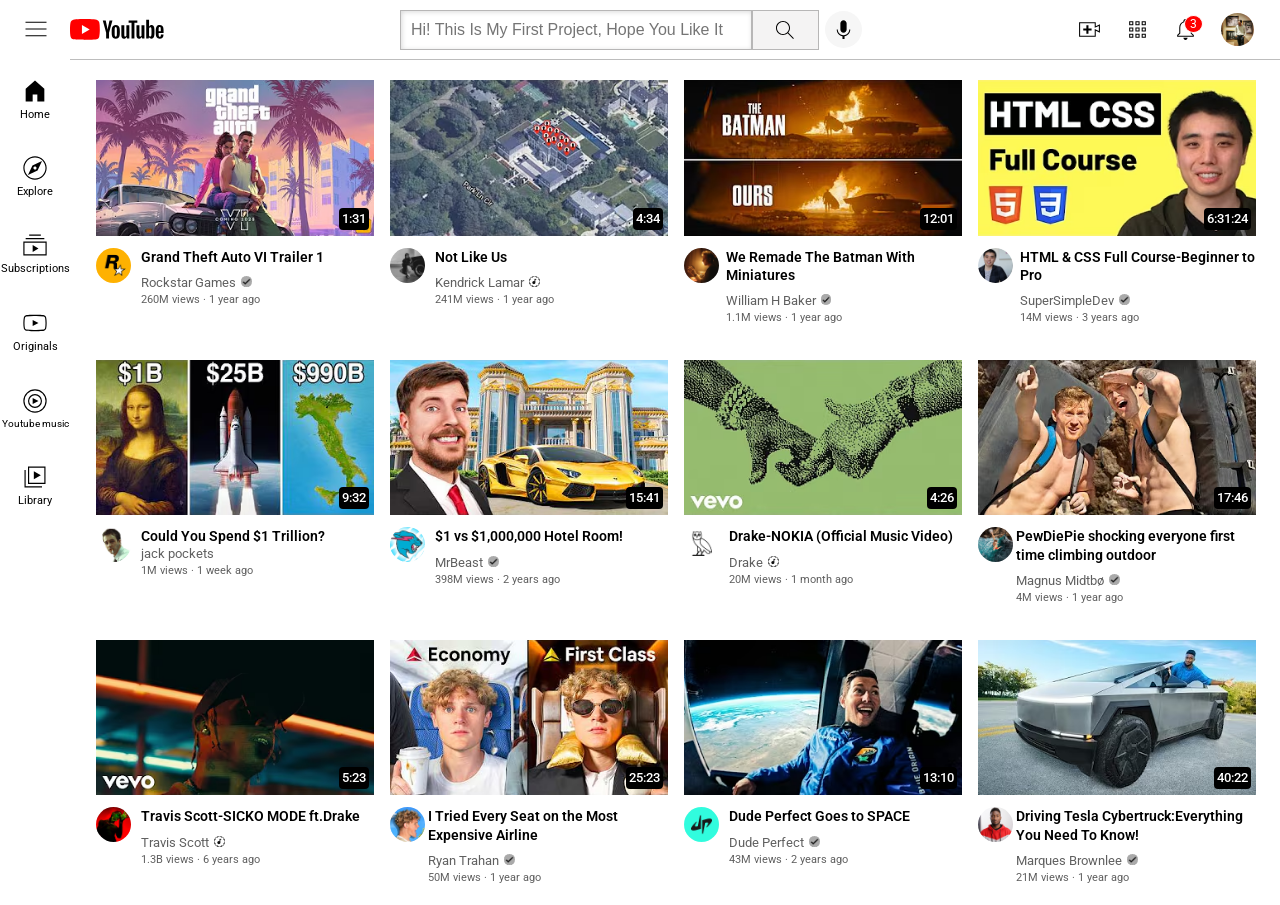
<file: index.html>
<!DOCTYPE html>
<html>
  <head>
    <title>youtube by lakshya tatoo</title>
    <link rel="preconnect" href="https://fonts.googleapis.com" />
    <link rel="preconnect" href="https://fonts.gstatic.com" crossorigin />
    <link
      href="https://fonts.googleapis.com/css2?family=Roboto:ital,wght@0,100..900;1,100..900&display=swap"
      rel="stylesheet"
    />
    <link rel="stylesheet" href="general_youtube.css" />
    <link rel="stylesheet" href="video_youtube.css" />
    <link rel="stylesheet" href="header_youtube.css" />
    <link rel="stylesheet" href="sidebar.css" />
    <meta name="viewport" content="width=device-width, initial-scale=1.0" />
  </head>
  <body>
    <header class="header">
      <div class="left-section">
        <img class="hamburger-menu" src="pictures/hamburger-menu.svg" />
        <img class="youtube-logo" src="pictures/youtube-logo.svg" />
      </div>
      <div class="middle-section">
        <input
          class="search-bar"
          type="text"
          placeholder="Hi! This Is My First Project, Hope You Like It"
        />
        <button class="search-button">
          <img class="search-icon" src="pictures/search.svg" />
          <div class="tooltip">Search</div>
        </button>
        <button class="voice-button">
          <img class="voice-icon" src="pictures/voice-search-icon.svg" />
          <div class="tooltip">Search with your voice</div>
        </button>
      </div>
      <div class="right-section">
        <div class="upload-tip">
          <img class="upload-icon" src="pictures/upload.svg" />
          <div class="tooltip">Upload</div>
        </div>
        <div class="apps-tip">
          <img class="apps-icon" src="pictures/youtube-apps.svg" />
          <div class="tooltip">Youtube Apps</div>
        </div>
        <div class="noticontainer">
          <img class="notibell-icon" src="pictures/notif bell.svg" />
          <div class="noticount">3</div>
          <div class="tooltip">Notifications</div>
        </div>
        <div class="account-tip">
          <img class="account-icon" src="pictures/account profile.jpg" />
          <div class="tooltip">Profile</div>
        </div>
      </div>
      <div class="extra-account">
        <img class="account-extra" src="pictures/account profile.jpg" />
      </div>
    </header>

    <nav class="sidebar">
      <div class="sidebar-link"><img src="pictures/home.svg" />Home</div>
      <div class="sidebar-link"><img src="pictures/explore.svg" />Explore</div>
      <div class="sidebar-link">
        <img src="pictures/subscriptions.svg" />Subscriptions
      </div>
      <div class="sidebar-link">
        <img src="pictures/originals.svg" />Originals
      </div>
      <div class="sidebar-link">
        <img src="pictures/youtube-music.svg" />
        <div class="ytmusic">Youtube music</div>
      </div>
      <div class="sidebar-link"><img src="pictures/library.svg" />Library</div>
    </nav>

    <main>
      <div class="video-grid">
        <div class="video-preview">
          <div class="thumbnail-row">
            <a href="https://www.youtube.com/watch?v=QdBZY2fkU-0"
              ><img class="thumbnail" src="pictures/rockstar_thumbnail.avif"
            /></a>
            <div class="video-time">1:31</div>
          </div>
          <div class="video-info-grid">
            <a class="link" href="https://www.youtube.com/@RockstarGames"
              ><div class="channel-picture">
                <img class="profile-picture" src="pictures/rockstar_pp.jpg" />

                <div class="tooltip">
                  <img class="tooltip-pp" src="pictures/rockstar_pp.jpg" />
                  <div class="tooltip-text-pp">
                    <p style="margin-bottom: 0">
                      <strong>Rockstar Games</strong>
                    </p>
                    <p style="margin-top: 0">12.3M subscribers</p>
                  </div>
                </div>
              </div>
            </a>

            <div class="video-info">
              <a
                class="videolink"
                href="https://www.youtube.com/watch?v=QdBZY2fkU-0"
              >
                <p class="videotitle">Grand Theft Auto VI Trailer 1</p></a
              >
              <p class="video-author">
                Rockstar Games
                <img class="ytverified" src="pictures/ytverified.png" />
              </p>
              <p class="video-stats">260M views &#183; 1 year ago</p>
            </div>
          </div>
        </div>

        <div class="video-preview">
          <div class="thumbnail-row">
            <a href="https://www.youtube.com/watch?v=T6eK-2OQtew">
              <img class="thumbnail" src="pictures/kendrick_thumbnail.avif" />
            </a>
            <div class="video-time">4:34</div>
          </div>
          <div class="video-info-grid">
            <a class="link" href="https://www.youtube.com/@kendricklamar"
              ><div class="channel-picture">
                <img class="profile-picture" src="pictures/kendrick_pp.jpg" />
                <div class="tooltip">
                  <img class="tooltip-pp" src="pictures/kendrick_pp.jpg" />
                  <div class="tooltip-text-pp">
                    <p style="margin-bottom: 0">
                      <strong>Kendrick Lamar</strong>
                    </p>
                    <p style="margin-top: 0">19.2M subscribers</p>
                  </div>
                </div>
              </div>
            </a>
            <div class="video-info">
              <a
                class="videolink"
                href="https://www.youtube.com/watch?v=T6eK-2OQtew"
              >
                <p class="videotitle">Not Like Us</p></a
              >

              <p class="video-author">
                Kendrick Lamar
                <img class="ytverified" src="pictures/musicverified.png" />
              </p>
              <p class="video-stats">241M views &#183; 1 year ago</p>
            </div>
          </div>
        </div>

        <div class="video-preview">
          <div class="thumbnail-row">
            <a href="https://www.youtube.com/watch?v=2BUJLr6j8Vs">
              <img class="thumbnail" src="pictures/william_h_thumbnail.avif" />
            </a>
            <div class="video-time">12:01</div>
          </div>
          <div class="video-info-grid">
            <a class="link" href="https://www.youtube.com/@WilliamHBaker">
              <div class="channel-picture">
                <img class="profile-picture" src="pictures/william_h_pp.jpg" />
                <div class="tooltip">
                  <img class="tooltip-pp" src="pictures/william_h_pp.jpg" />
                  <div class="tooltip-text-pp">
                    <p style="margin-bottom: 0">
                      <strong>William H Baker</strong>
                    </p>
                    <p style="margin-top: 0">354k subscribers</p>
                  </div>
                </div>
              </div>
            </a>
            <div class="video-info">
              <a
                class="videolink"
                href="https://www.youtube.com/watch?v=2BUJLr6j8Vs"
              >
                <p class="videotitle">We Remade The Batman With Miniatures</p>
              </a>
              <p class="video-author">
                William H Baker
                <img class="ytverified" src="pictures/ytverified.png" />
              </p>
              <p class="video-stats">1.1M views &#183; 1 year ago</p>
            </div>
          </div>
        </div>

        <div class="video-preview">
          <div class="thumbnail-row">
            <a href="https://www.youtube.com/watch?v=G3e-cpL7ofc">
              <img class="thumbnail" src="pictures/ssdev_thumbnail.avif" />
            </a>
            <div class="video-time">6:31:24</div>
          </div>
          <div class="video-info-grid">
            <a class="link" href="https://www.youtube.com/@SuperSimpleDev"
              ><div class="channel-picture">
                <img class="profile-picture" src="pictures/ssdev_pp.jpg" />
                <div class="tooltip">
                  <img class="tooltip-pp" src="pictures/ssdev_pp.jpg" />
                  <div class="tooltip-text-pp">
                    <p style="margin-bottom: 0">
                      <strong>SuperSimpleDev</strong>
                    </p>
                    <p style="margin-top: 0">646k subscribers</p>
                  </div>
                </div>
              </div></a
            >

            <div class="video-info">
              <a
                class="videolink"
                href="https://www.youtube.com/watch?v=G3e-cpL7ofc"
              >
                <p class="videotitle">HTML & CSS Full Course-Beginner to Pro</p>
              </a>
              <p class="video-author">
                SuperSimpleDev
                <img class="ytverified" src="pictures/ytverified.png" />
              </p>
              <p class="video-stats">14M views &#183; 3 years ago</p>
            </div>
          </div>
        </div>

        <div class="video-preview">
          <div class="thumbnail-row">
            <a href="https://www.youtube.com/watch?v=apFPtyZHuns">
              <img
                class="thumbnail"
                src="pictures/jack_pockets_thumbnail.avif"
              />
            </a>
            <div class="video-time">9:32</div>
          </div>
          <div class="video-info-grid">
            <a class="link" href="https://www.youtube.com/@jackpockets"
              ><div class="channel-picture">
                <img
                  class="profile-picture"
                  src="pictures/jack_pockets_pp.jpg"
                />
                <div class="tooltip">
                  <img class="tooltip-pp" src="pictures/jack_pockets_pp.jpg" />
                  <div class="tooltip-text-pp">
                    <p style="margin-bottom: 0">
                      <strong>jack pockets</strong>
                    </p>
                    <p style="margin-top: 0">109k subscribers</p>
                  </div>
                </div>
              </div></a
            >

            <div class="video-info">
              <a
                class="videolink"
                href="https://www.youtube.com/watch?v=apFPtyZHuns"
              >
                <p class="videotitle">Could You Spend $1 Trillion?</p>
              </a>
              <p class="video-author">jack pockets</p>
              <p class="video-stats">1M views &#183; 1 week ago</p>
            </div>
          </div>
        </div>

        <div class="video-preview">
          <div class="thumbnail-row">
            <a href="https://www.youtube.com/watch?v=iogcY_4xGjo">
              <img class="thumbnail" src="pictures/mrbeast_thumbnail.avif" />
            </a>
            <div class="video-time">15:41</div>
          </div>
          <div class="video-info-grid">
            <a class="link" href="https://www.youtube.com/@MrBeast/videos"
              ><div class="channel-picture">
                <img class="profile-picture" src="pictures/mrbeast_pp.jpg" />
                <div class="tooltip">
                  <img class="tooltip-pp" src="pictures/mrbeast_pp.jpg" />
                  <div class="tooltip-text-pp">
                    <p style="margin-bottom: 0">
                      <strong>MrBeast</strong>
                    </p>
                    <p style="margin-top: 0">396M subscribers</p>
                  </div>
                </div>
              </div>
            </a>

            <div class="video-info">
              <a
                class="videolink"
                href="https://www.youtube.com/watch?v=iogcY_4xGjo"
              >
                <p class="videotitle">$1 vs $1,000,000 Hotel Room!</p>
              </a>
              <p class="video-author">
                MrBeast <img class="ytverified" src="pictures/ytverified.png" />
              </p>
              <p class="video-stats">398M views &#183; 2 years ago</p>
            </div>
          </div>
        </div>

        <div class="video-preview">
          <div class="thumbnail-row">
            <a href="https://www.youtube.com/watch?v=8ekJMC8OtGU">
              <img class="thumbnail" src="pictures/drake_thumbnail.avif" />
            </a>
            <div class="video-time">4:26</div>
          </div>
          <div class="video-info-grid">
            <a
              class="link"
              href="https://www.youtube.com/channel/UCByOQJjav0CUDwxCk-jVNRQ"
              ><div class="channel-picture">
                <img class="profile-picture" src="pictures/drake_pp.jpg" />
                <div class="tooltip">
                  <img class="tooltip-pp" src="pictures/drake_pp.jpg" />
                  <div class="tooltip-text-pp">
                    <p style="margin-bottom: 0">
                      <strong>Drake</strong>
                    </p>
                    <p style="margin-top: 0">30.9M subscribers</p>
                  </div>
                </div>
              </div>
            </a>

            <div class="video-info">
              <a
                class="videolink"
                href="https://www.youtube.com/watch?v=8ekJMC8OtGU"
              >
                <p class="videotitle">Drake-NOKIA (Official Music Video)</p>
              </a>
              <p class="video-author">
                Drake
                <img class="ytverified" src="pictures/musicverified.png" />
              </p>
              <p class="video-stats">20M views &#183; 1 month ago</p>
            </div>
          </div>
        </div>

        <div class="video-preview">
          <div class="thumbnail-row">
            <a href="https://www.youtube.com/watch?v=cNQ4pg0gPe4&t=3s">
              <img class="thumbnail" src="pictures/magnus_thumbnail.avif" />
            </a>
            <div class="video-time">17:46</div>
          </div>
          <div class="video-info-grid">
            <a class="link" href="https://www.youtube.com/@magmidt"
              ><div class="channel-picture">
                <img class="profile-picture" src="pictures/magnus_pp.jpg" />
                <div class="tooltip">
                  <img class="tooltip-pp" src="pictures/magnus_pp.jpg" />
                  <div class="tooltip-text-pp">
                    <p style="margin-bottom: 0">
                      <strong>Magnus Midtbø</strong>
                    </p>
                    <p style="margin-top: 0">2.88M subscribers</p>
                  </div>
                </div>
              </div>
            </a>

            <div class="video-info">
              <a
                class="videolink"
                href="https://www.youtube.com/watch?v=cNQ4pg0gPe4&t=3s"
                ><p class="videotitle">
                  PewDiePie shocking everyone first time climbing outdoor
                </p></a
              >

              <p class="video-author">
                Magnus Midtbø
                <img class="ytverified" src="pictures/ytverified.png" />
              </p>
              <p class="video-stats">4M views &#183; 1 year ago</p>
            </div>
          </div>
        </div>

        <div class="video-preview">
          <div class="thumbnail-row">
            <a href="https://www.youtube.com/watch?v=6ONRf7h3Mdk">
              <img
                class="thumbnail"
                src="pictures/travis_scott_thumbnail.avif"
              />
            </a>
            <div class="video-time">5:23</div>
          </div>
          <div class="video-info-grid">
            <a
              class="link"
              href="https://www.youtube.com/channel/UCtxdfwb9wfkoGocVUAJ-Bmg"
              ><div class="channel-picture">
                <img
                  class="profile-picture"
                  src="pictures/travis_scott_pp.jpg"
                />
                <div class="tooltip">
                  <img class="tooltip-pp" src="pictures/travis_scott_pp.jpg" />
                  <div class="tooltip-text-pp">
                    <p style="margin-bottom: 0">
                      <strong>Travis Scott</strong>
                    </p>
                    <p style="margin-top: 0">19.9M subscribers</p>
                  </div>
                </div>
              </div>
            </a>

            <div class="video-info">
              <a
                class="videolink"
                href="https://www.youtube.com/watch?v=6ONRf7h3Mdk"
              >
                <p class="videotitle">Travis Scott-SICKO MODE ft.Drake</p>
              </a>
              <p class="video-author">
                Travis Scott
                <img class="ytverified" src="pictures/musicverified.png" />
              </p>
              <p class="video-stats">1.3B views &#183; 6 years ago</p>
            </div>
          </div>
        </div>

        <div class="video-preview">
          <div class="thumbnail-row">
            <a href="https://www.youtube.com/watch?v=ymvjfu_Hm_8">
              <img
                class="thumbnail"
                src="pictures/ryan_trahan_thumbnail.avif"
              />
            </a>
            <div class="video-time">25:23</div>
          </div>
          <div class="video-info-grid">
            <a class="link" href="https://www.youtube.com/@ryan/videos"
              ><div class="channel-picture">
                <img
                  class="profile-picture"
                  src="pictures/ryan_trahan_pp.jpg"
                />
                <div class="tooltip">
                  <img class="tooltip-pp" src="pictures/ryan_trahan_pp.jpg" />
                  <div class="tooltip-text-pp">
                    <p style="margin-bottom: 0">
                      <strong>Ryan Trahan</strong>
                    </p>
                    <p style="margin-top: 0">19.9M subscribers</p>
                  </div>
                </div>
              </div>
            </a>

            <div class="video-info">
              <a
                class="videolink"
                href="https://www.youtube.com/watch?v=ymvjfu_Hm_8"
                ><p class="videotitle">
                  I Tried Every Seat on the Most Expensive Airline
                </p></a
              >

              <p class="video-author">
                Ryan Trahan
                <img class="ytverified" src="pictures/ytverified.png" />
              </p>
              <p class="video-stats">50M views &#183; 1 year ago</p>
            </div>
          </div>
        </div>

        <div class="video-preview">
          <div class="thumbnail-row">
            <a href="https://www.youtube.com/watch?v=YXXlSG-du7c">
              <img
                class="thumbnail"
                src="pictures/dude_perfect_thumbnail.avif"
              />
            </a>
            <div class="video-time">13:10</div>
          </div>
          <div class="video-info-grid">
            <a class="link" href="https://www.youtube.com/@dudeperfect"
              ><div class="channel-picture">
                <img
                  class="profile-picture"
                  src="pictures/dude_perfect_pp.jpg"
                />
                <div class="tooltip">
                  <img class="tooltip-pp" src="pictures/dude_perfect_pp.jpg" />
                  <div class="tooltip-text-pp">
                    <p style="margin-bottom: 0">
                      <strong>Dude Perfect</strong>
                    </p>
                    <p style="margin-top: 0">61.1M subscribers</p>
                  </div>
                </div>
              </div>
            </a>

            <div class="video-info">
              <a
                class="videolink"
                href="https://www.youtube.com/watch?v=YXXlSG-du7c"
              >
                <p class="videotitle">Dude Perfect Goes to SPACE</p>
              </a>
              <p class="video-author">
                Dude Perfect
                <img class="ytverified" src="pictures/ytverified.png" />
              </p>
              <p class="video-stats">43M views &#183; 2 years ago</p>
            </div>
          </div>
        </div>

        <div class="video-preview">
          <div class="thumbnail-row">
            <a href="https://www.youtube.com/watch?v=XxOh12Uhg08">
              <img class="thumbnail" src="pictures/mkbhd_thumbnail.avif" />
            </a>
            <div class="video-time">40:22</div>
          </div>
          <div class="video-info-grid">
            <a class="link" href="https://www.youtube.com/@mkbhd"
              ><div class="channel-picture">
                <img class="profile-picture" src="pictures/mkbhd_pp.jpg" />
                <div class="tooltip">
                  <img class="tooltip-pp" src="pictures/mkbhd_pp.jpg" />
                  <div class="tooltip-text-pp">
                    <p style="margin-bottom: 0">
                      <strong>Marques Brownlee</strong>
                    </p>
                    <p style="margin-top: 0">21M subscribers</p>
                  </div>
                </div>
              </div>
            </a>

            <div class="video-info">
              <a
                class="videolink"
                href="https://www.youtube.com/watch?v=XxOh12Uhg08"
                ><p class="videotitle">
                  Driving Tesla Cybertruck:Everything You Need To Know!
                </p></a
              >

              <p class="video-author">
                Marques Brownlee
                <img class="ytverified" src="pictures/ytverified.png" />
              </p>
              <p class="video-stats">21M views &#183; 1 year ago</p>
            </div>
          </div>
        </div>
      </div>
    </main>
  </body>
</html>
</file>
<file: general_youtube.css>
.p {
  margin-top: 0;
  margin-bottom: 0;
}
* {
  box-sizing: border-box;
}

body {
  height: calc(100% - 60px);
  width: 100%;
  margin: 0;
  padding: 0;
}
body {
  font-family: Roboto, arial;

  padding: 5em 1.5em 1em 6em;
}

@media (max-width: 650px) {
  body {
    padding: 4.5em 1em 1em 1em;
  }
}
</file>
<file: video_youtube.css>
.thumbnail {
  width: 100%;
  height: 100%;
}

.videotitle {
  font-size: 1em;
  margin-bottom: 0;
  line-height: 1.3em;
  margin-top: 0;
  font-weight: 600;
  color: black;
}
.videolink {
  text-decoration: none;
}

.video-info-grid {
  display: flex;
  grid-template-columns: 50px 1fr;
  font-size: 14px;
  gap: 10px;
}

.profile-picture {
  width: 35px;
  border-radius: 50px;
}

.thumbnail-row {
  margin-bottom: 8px;
  position: relative;
}

.video-author {
  font-size: 0.9em;
  color: rgb(96, 96, 96);
  margin-bottom: 3px;
  margin-top: 0px;
}

.video-stats {
  font-size: 0.8em;
  margin-bottom: 4px;
  color: rgb(96, 96, 96);
  margin-top: 0;
}

.video-grid {
  /* text-decoration: underline;inherittance most text properties*/
  display: grid;
  grid-template-columns: 1fr 1fr 1fr;
  column-gap: 1em;
  row-gap: 2em;
}
/* css inside media wil ativatewen screen size is less than equal to width or height max */
@media (min-width: 601px) and (max-width: 799px) {
  .video-grid {
    grid-template-columns: 1fr 1fr;
  }
}
@media (min-width: 800px) and (max-width: 999px) {
  .video-grid {
    grid-template-columns: 1fr 1fr 1fr;
  }
}

@media (min-width: 1000px) {
  .video-grid {
    grid-template-columns: 1fr 1fr 1fr 1fr;
  }
}
@media (max-width: 650px) {
  .video-grid {
    grid-template-columns: 1fr;
  }
  .sidebar {
    display: none;
  }
}

.video-time {
  background-color: black;
  color: white;
  position: absolute;
  bottom: 10px;
  right: 5px;
  padding: 3px 3px 4px 3px;
  font-size: 0.8em;
  border-radius: 4px;
  font-weight: 500;
}

.channel-picture .tooltip {
  position: absolute;
  display: flex;
  box-shadow: 1px 1px 5px gray;
  width: 195px;
  height: 60px;
  align-items: center;
  border-radius: 5px;
  z-index: 300;
  background-color: white;
  padding-right: 5px;
  opacity: 0;
  transition: opacity 0.15s;
  pointer-events: none;
  border: 1px solid rgb(234, 233, 233);
}

.tooltip-pp {
  height: 35px;
  margin-left: 10px;
  border-radius: 100px;
}
.tooltip-text-pp {
  margin: 20px 0 20px 10px;
  color: black;
}
.channel-picture {
  position: relative;
  height: 2em;
  width: 2em;
  border-radius: 100px;
}

.channel-picture:hover .tooltip {
  opacity: 1;
}

.link {
  height: 35px;
  width: 35px;
}
.ytverified {
  height: 11px;
  border-radius: 50px;
  margin-top: 10px;
  margin-left: 2px;
}
</file>
<file: header_youtube.css>
.header {
  height: 60px;
  display: flex;
  justify-content: space-between;
  position: fixed;
  top: 0px;
  left: 0px;
  right: 0px;
  background-color: white;
  border-bottom: 1px solid rgb(189, 189, 189);
  z-index: 90;
  align-items: center;
}

.left-section {
  align-items: center;
  display: flex;
  width: 21em;
  gap: 1.3em;
}
.hamburger-menu {
  height: 1.7em;
  margin-left: 1.4em;
}
.youtube-logo {
  height: 1.3em;
}

.middle-section {
  flex: 1;

  display: flex;
  align-items: center;
}

.search-bar {
  height: 2.5em;
  max-width: 22em;
  min-width: 1em;

  font-size: 1em;
  border: 1px solid rgb(183, 182, 182);
  box-shadow: inset 1px 1px 5px rgb(0, 0, 0, 0.15);
  margin-left: 4em;
  flex: 1;
  flex-shrink: 0;
}

.search-bar::placeholder {
  font-size: 1em;
  padding-left: 0.5em;
}
.search-icon {
  height: 1.8em;
}

.search-button {
  height: 3em;
  width: 5em;

  background-color: rgb(244, 243, 243);
  border: 1px solid rgb(183, 182, 182);
}
.voice-button {
  height: 3em;

  border: none;
  background-color: white;
}
.voice-icon {
  height: 2.8em;
  background-color: rgb(246, 246, 246);
  border-radius: 20px;
  padding: 6px 6px 6px 6px;
}

.right-section {
  width: 13em;
  align-items: center;
  display: flex;
  justify-content: end;
  align-items: center;
  flex-shrink: 0;
  gap: 1.4em;
}

.upload-icon {
  height: 1.6em;
}
.apps-icon {
  height: 1.6em;
}

.notibell-icon {
  height: 1.6em;
}

.account-icon {
  height: 2.1em;
  margin-right: 1.6em;
  border-radius: 20px;
}

.noticontainer {
  position: relative;
}
.noticount {
  font-family: Roboto, Arial;
  position: absolute;
  top: -2px;
  right: -0.35em;
  font-size: 0.75em;
  background-color: red;
  color: white;
  padding: 1px 5px;
  border-radius: 100%;
  border: 1px solid white;
}
.extra-account {
  display: none;
}

.search-button,
.voice-button,
.account-tip,
.apps-tip,
.noticontainer,
.upload-tip {
  position: relative;
  display: flex;
  justify-content: center;
  align-items: center;
}
.search-button .tooltip,
.voice-button .tooltip,
.upload-tip .tooltip,
.apps-tip .tooltip,
.noticontainer .tooltip,
.account-tip .tooltip {
  position: absolute;
  background-color: gray;
  padding: 5px 5px 5px 5px;
  color: white;
  border-radius: 2px;
  font-size: 0.8em;
  bottom: -2em;
  opacity: 0;
  transition: opacity 0.15s;
  pointer-events: none;
  white-space: nowrap;
  font-family: Roboto, Arial;
}
/* target tooltip when hover over button */
.search-button:hover .tooltip,
.voice-button:hover .tooltip,
.upload-tip:hover .tooltip,
.apps-tip:hover .tooltip,
.noticontainer:hover .tooltip,
.account-tip:hover .tooltip {
  opacity: 1;
}

@media (max-width: 650px) {
  .right-section,
  .middle-section {
    display: none;
  }
  .header {
    position: fixed;
    padding: 0 10px 0 10px;
  }
  .extra-account {
    display: block;
    margin-right: 0;
  }
  .account-extra {
    height: 2.1em;
    border-radius: 100%;
  }
  .hamburger-menu {
    margin-left: 0;
  }
}
</file>
<file: sidebar.css>
.sidebar {
  background-color: white;

  position: fixed;
  left: 0;
  bottom: 0;
  top: 3.5em;
  width: 4.4em;
  z-index: 200;
  padding-top: 5px;
  cursor: pointer;
}
.sidebar-link {
  height: 6.8em;
  margin-bottom: 1px;
  display: flex;
  flex-direction: column;
  align-items: center;
  justify-content: center;
  font-size: 0.7em;
}
.sidebar-link:hover {
  background-color: rgb(230, 230, 230);
}
.sidebar-link img {
  height: 2.5em;
  margin-bottom: 3px;
}
.ytmusic {
  font-size: 0.9em;
}
</file>
